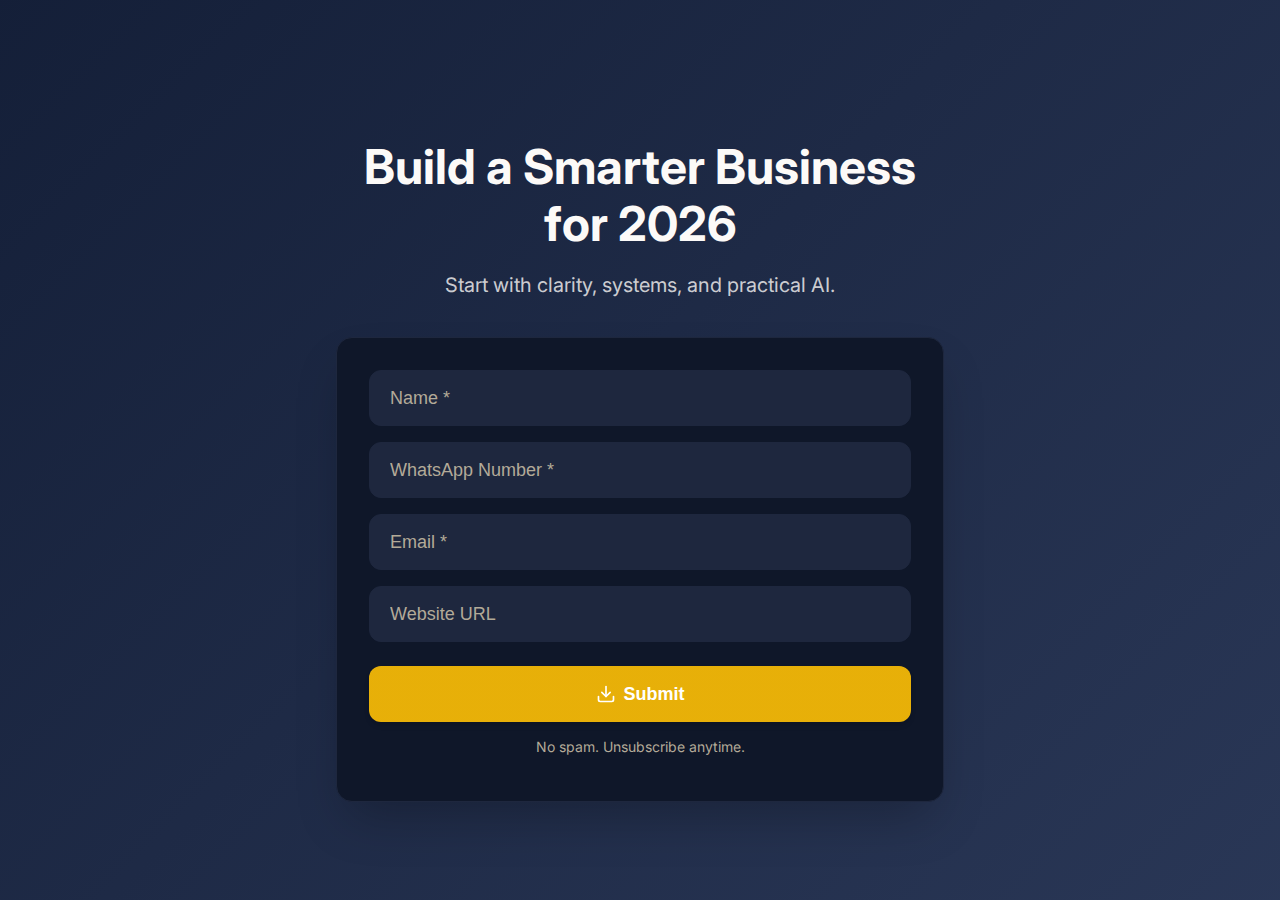
<file: public/playbook-form.html>
<!DOCTYPE html>
<html lang="en">
<head>
    <meta charset="UTF-8">
    <meta name="viewport" content="width=device-width, initial-scale=1.0">
    <title>Get Your Free AI Playbook</title>
    <link rel="preconnect" href="https://fonts.googleapis.com">
    <link rel="preconnect" href="https://fonts.gstatic.com" crossorigin>
    <link href="https://fonts.googleapis.com/css2?family=Inter:wght@400;500;600;700&family=Playfair+Display:wght@600;700&display=swap" rel="stylesheet">
    <style>
        :root {
            /* Design Tokens from index.css */
            --background: 224 71% 4%;
            --foreground: 40 33% 98%; /* Light text for dark bg */
            --card: 222 47% 11%;
            --card-foreground: 40 33% 98%;
            --primary: 40 33% 98%;
            --primary-foreground: 222 47% 11%;
            --muted: 222 35% 18%;
            --muted-foreground: 40 15% 65%;
            --accent: 45 93% 47%;
            --accent-foreground: 0 0% 100%;
            --border: 222 35% 18%;
            --input: 222 35% 18%;
            --ring: 45 93% 47%;
            --radius: 0.75rem;
            
            --hero-gradient: linear-gradient(135deg, hsl(222 47% 15%) 0%, hsl(222 35% 25%) 100%);
            --cta-gradient: linear-gradient(135deg, hsl(45 93% 47%) 0%, hsl(45 93% 47%) 100%);
        }

        * {
            box-sizing: border-box;
            border-width: 0;
            border-style: solid;
        }

        body {
            font-family: 'Inter', system-ui, sans-serif;
            margin: 0;
            min-height: 100vh;
            color: hsl(40, 33%, 98%); /* foreground */
            background: var(--hero-gradient); /* Matching Hero Section */
            display: flex;
            align-items: center;
            justify-content: center;
            -webkit-font-smoothing: antialiased;
        }

        h1, h2, h3 {
            font-family: 'Playfair Display', Georgia, serif;
        }

        .container {
            width: 100%;
            max-width: 42rem; /* max-w-2xl */
            padding: 2rem;
            text-align: center;
        }

        .card {
            background-color: hsl(222, 47%, 11%); /* card color */
            border: 1px solid hsl(222, 35%, 18%); /* border color */
            border-radius: 1rem;
            padding: 2rem;
            box-shadow: 0 25px 50px -12px rgba(0, 0, 0, 0.25);
            margin-top: 2rem;
        }

        .title {
            font-size: 2.25rem; /* text-4xl */
            font-weight: 700;
            margin-bottom: 1rem;
            color: hsl(40, 33%, 98%); /* primary-foreground / light text */
            line-height: 1.2;
        }

        .subtitle {
            font-size: 1.25rem; /* text-xl */
            color: hsl(40, 33%, 98%, 0.8); /* primary-foreground/80 */
            margin-bottom: 2.5rem;
        }

        .input-group {
            display: flex;
            flex-direction: column;
            gap: 1rem;
            margin-bottom: 1.5rem;
        }

        input {
            height: 3.5rem; /* h-14 */
            width: 100%;
            padding: 0 1.25rem;
            background-color: hsl(40, 25%, 94%); /* secondary (light mode default usually, but we want input style from dark mode if main is dark) */
            /* Actually, checking Landing Page inputs: they use bg-secondary. In dark mode (which hero is), secondary is hsl(222 35% 18%). Let's use that. */
            background-color: hsl(222, 35%, 18%); 
            
            border: 1px solid hsl(222, 35%, 18%); /* border-border */
            border-radius: var(--radius);
            color: white;
            font-size: 1.125rem; /* text-lg */
            outline: none;
            transition: all 0.2s;
        }

        input::placeholder {
            color: hsl(40, 15%, 65%); /* muted-foreground */
        }

        input:focus {
            border-color: var(--ring); /* ring color (accent) */
            box-shadow: 0 0 0 2px var(--ring);
        }

        .btn {
            display: inline-flex;
            align-items: center;
            justify-content: center;
            width: 100%;
            height: 3.5rem; /* size-xl */
            border-radius: var(--radius);
            font-weight: 600;
            font-size: 1.125rem;
            cursor: pointer;
            transition: all 0.2s;
            border: none;
            background: var(--cta-gradient); /* Gold Gradient */
            color: white;
            text-decoration: none;
            gap: 0.5rem;
            box-shadow: 0 4px 6px -1px rgba(0, 0, 0, 0.1), 0 2px 4px -1px rgba(0, 0, 0, 0.06);
        }
        
        .btn:hover {
            opacity: 0.9;
            transform: translateY(-1px);
        }

        .footer-text {
            margin-top: 1rem;
            font-size: 0.875rem;
            color: hsl(40, 15%, 65%); /* muted-foreground */
        }

        .social-links {
            display: flex;
            justify-content: center;
            gap: 1.5rem;
            margin-top: 2rem;
        }

        .social-icon {
            color: var(--accent); /* Gold */
            transition: all 0.3s ease;
            display: flex;
            align-items: center;
            justify-content: center;
            text-decoration: none;
        }

        .social-icon:hover {
            color: #ffffff; /* White on hover for effect */
            transform: scale(1.1);
            filter: drop-shadow(0 0 8px rgba(255, 193, 7, 0.4));
        }

        /* Responsive tweaks */
        @media (min-width: 640px) {
            .title {
                font-size: 3rem; /* sm:text-5xl */
            }
        }
    </style>
</head>
<body>

    <div class="container">
        <h2 class="title" style="font-family: 'Inter', sans-serif;">
            Build a Smarter Business for 2026
        </h2>
        <p class="subtitle">
            Start with clarity, systems, and practical AI.
        </p>

        <div class="card">
            <form id="lead-form" action="#" method="POST">
                <div class="input-group">
                    <input type="text" name="name" placeholder="Name *" required>
                    <input type="tel" name="whatsapp" placeholder="WhatsApp Number *" required pattern="[0-9+\-\s]{10,}" title="Please enter a valid phone number (at least 10 digits)">
                    <input type="email" name="email" placeholder="Email *" required>
                    <input type="url" name="website" placeholder="Website URL">
                </div>
                
                <button type="submit" class="btn">
                    <svg xmlns="http://www.w3.org/2000/svg" width="20" height="20" viewBox="0 0 24 24" fill="none" stroke="currentColor" stroke-width="2" stroke-linecap="round" stroke-linejoin="round"><path d="M21 15v4a2 2 0 0 1-2 2H5a2 2 0 0 1-2-2v-4"/><polyline points="7 10 12 15 17 10"/><line x1="12" x2="12" y1="15" y2="3"/></svg>
                    Submit
                </button>
                
                <p class="footer-text">
                    No spam. Unsubscribe anytime.
                </p>
            </form>

            <div id="thank-you-message" style="display: none; animation: fadeUp 0.5s ease-out;">
                <div style="width: 5rem; height: 5rem; border-radius: 9999px; background: #FFD700; box-shadow: 0 0 12px rgba(255, 215, 0, 0.6); margin: 0 auto 1.5rem; display: flex; align-items: center; justify-content: center; color: white;">
                    <svg xmlns="http://www.w3.org/2000/svg" width="40" height="40" viewBox="0 0 24 24" fill="none" stroke="currentColor" stroke-width="3" stroke-linecap="round" stroke-linejoin="round"><polyline points="20 6 9 17 4 12"/></svg>
                </div>
                <h3 class="title" style="font-size: 1.75rem; margin-bottom: 1rem;">Your AI Playbook Is On Its Way</h3>
                <p style="font-size: 1.125rem; color: hsl(40, 33%, 98%, 0.9); margin-bottom: 1.5rem; line-height: 1.6;">
                    Thank you for downloading the Practical AI Playbook for Entrepreneurs (2026).<br>
                    You'll receive the playbook in your inbox shortly.
                </p>
                
                <div style="background-color: hsl(222, 35%, 18%); border-radius: 0.75rem; padding: 1.5rem; text-align: left; margin-bottom: 2rem;">
                    <p style="font-weight: 600; margin-bottom: 1rem; color: white;">This guide is designed to be:</p>
                    <ul style="list-style: none; padding: 0; margin: 0; display: flex; flex-direction: column; gap: 0.75rem; color: hsl(40, 15%, 65%);">
                        <li style="display: flex; align-items: center; gap: 0.75rem;">
                            <div style="width: 1.25rem; height: 1.25rem; border-radius: 50%; background: #FFD700; box-shadow: 0 0 8px rgba(255, 215, 0, 0.4); display: flex; align-items: center; justify-content: center; flex-shrink: 0; padding: 2px;">
                                <svg xmlns="http://www.w3.org/2000/svg" width="100%" height="100%" viewBox="0 0 24 24" fill="none" stroke="white" stroke-width="3" stroke-linecap="round" stroke-linejoin="round"><polyline points="20 6 9 17 4 12"/></svg>
                            </div>
                            Read slowly
                        </li>
                        <li style="display: flex; align-items: center; gap: 0.75rem;">
                            <div style="width: 1.25rem; height: 1.25rem; border-radius: 50%; background: #FFD700; box-shadow: 0 0 8px rgba(255, 215, 0, 0.4); display: flex; align-items: center; justify-content: center; flex-shrink: 0; padding: 2px;">
                                <svg xmlns="http://www.w3.org/2000/svg" width="100%" height="100%" viewBox="0 0 24 24" fill="none" stroke="white" stroke-width="3" stroke-linecap="round" stroke-linejoin="round"><polyline points="20 6 9 17 4 12"/></svg>
                            </div>
                            Implemented step by step
                        </li>
                        <li style="display: flex; align-items: center; gap: 0.75rem;">
                            <div style="width: 1.25rem; height: 1.25rem; border-radius: 50%; background: #FFD700; box-shadow: 0 0 8px rgba(255, 215, 0, 0.4); display: flex; align-items: center; justify-content: center; flex-shrink: 0; padding: 2px;">
                                <svg xmlns="http://www.w3.org/2000/svg" width="100%" height="100%" viewBox="0 0 24 24" fill="none" stroke="white" stroke-width="3" stroke-linecap="round" stroke-linejoin="round"><polyline points="20 6 9 17 4 12"/></svg>
                            </div>
                            Used as a reference while building systems
                        </li>
                    </ul>
                </div>

                <p style="color: white; margin-bottom: 2rem; font-size: 1rem; font-weight: 600;">
                    If you ever want help implementing these systems, <span style="color: #FFD700; text-shadow: 0 0 12px rgba(255, 215, 0, 0.6);">Sirah Digital is here.</span>
                </p>

                <div class="social-links">
                    <a href="https://www.linkedin.com/in/iammohamedriyaz?utm_source=share&utm_campaign=share_via&utm_content=profile&utm_medium=android_app" target="_blank" aria-label="LinkedIn" class="social-icon">
                        <svg xmlns="http://www.w3.org/2000/svg" width="24" height="24" viewBox="0 0 24 24" fill="none" stroke="currentColor" stroke-width="2" stroke-linecap="round" stroke-linejoin="round"><path d="M16 8a6 6 0 0 1 6 6v7h-4v-7a2 2 0 0 0-2-2 2 2 0 0 0-2 2v7h-4v-7a6 6 0 0 1 6-6z"/><rect x="2" y="9" width="4" height="12"/><circle cx="4" cy="4" r="2"/></svg>
                    </a>
                    <a href="https://youtube.com/@riyazlive?si=KhQTPrId7bluB_8s" target="_blank" aria-label="YouTube" class="social-icon">
                        <svg xmlns="http://www.w3.org/2000/svg" width="24" height="24" viewBox="0 0 24 24" fill="none" stroke="currentColor" stroke-width="2" stroke-linecap="round" stroke-linejoin="round"><path d="M2.5 17a24.12 24.12 0 0 1 0-10 2 2 0 0 1 1.4-1.4 49.56 49.56 0 0 1 16.2 0A2 2 0 0 1 21.5 7a24.12 24.12 0 0 1 0 10 2 2 0 0 1-1.4 1.4 49.55 49.55 0 0 1-16.2 0A2 2 0 0 1 2.5 17"/><path d="m10 15 5-3-5-3z"/></svg>
                    </a>
                </div>
            </div>
        </div>

        <script>
            document.getElementById('lead-form').addEventListener('submit', function(e) {
                e.preventDefault();
                
                // --- USER CONFIGURATION START ---
                // Please paste your API key inside the quotes below
                const API_KEY = "d54b7c38526426b0db6345a3f0e9aee0"; 
                // --- USER CONFIGURATION END ---

                var btn = this.querySelector('button[type="submit"]');
                var originalText = btn.innerHTML;
                
                // Show loading state
                btn.innerHTML = 'Sending...';
                btn.style.opacity = '0.7';
                btn.disabled = true;

                // Gather form data
                const formData = new FormData(this);
                const data = {
                    contact_name: formData.get('name'),
                    contact_phone: formData.get('whatsapp'),
                    contact_email: formData.get('email'),
                    website: formData.get('website')
                };

                fetch('https://login.sirahagents.com/api/automations/695691cb1fe08/execute', {
                    method: 'POST',
                    headers: {
                        'Content-Type': 'application/json',
                        'Accept': 'application/json',
                        // Assuming the API key is passed as a Bearer token or specific header. 
                        // If it's a specific header name (like X-API-Key), change 'Authorization' accordingly.
                        'Authorization': `Bearer ${API_KEY}` 
                    },
                    body: JSON.stringify(data)
                })
                .then(async response => {
                    const text = await response.text();
                    if (response.ok) {
                        // Success handling
                        document.getElementById('lead-form').style.display = 'none';
                        document.getElementById('thank-you-message').style.display = 'block';
                        // Scroll to top of thank you message
                         document.getElementById('thank-you-message').scrollIntoView({ behavior: 'smooth', block: 'center' });
                    } else {
                        // Error handling
                        console.error('Submission failed:', response.status, response.statusText, text);
                        alert(`Submission failed (${response.status}): ${text || response.statusText}`);
                        // Reset button
                        btn.innerHTML = originalText;
                        btn.style.opacity = '1';
                        btn.disabled = false;
                    }
                })
                .catch(error => {
                    console.error('Error:', error);
                    alert('Network error. Please try again.');
                    // Reset button
                    btn.innerHTML = originalText;
                    btn.style.opacity = '1';
                    btn.disabled = false;
                });
            });
        </script>
    </div>

</body>
</html>
</file>
